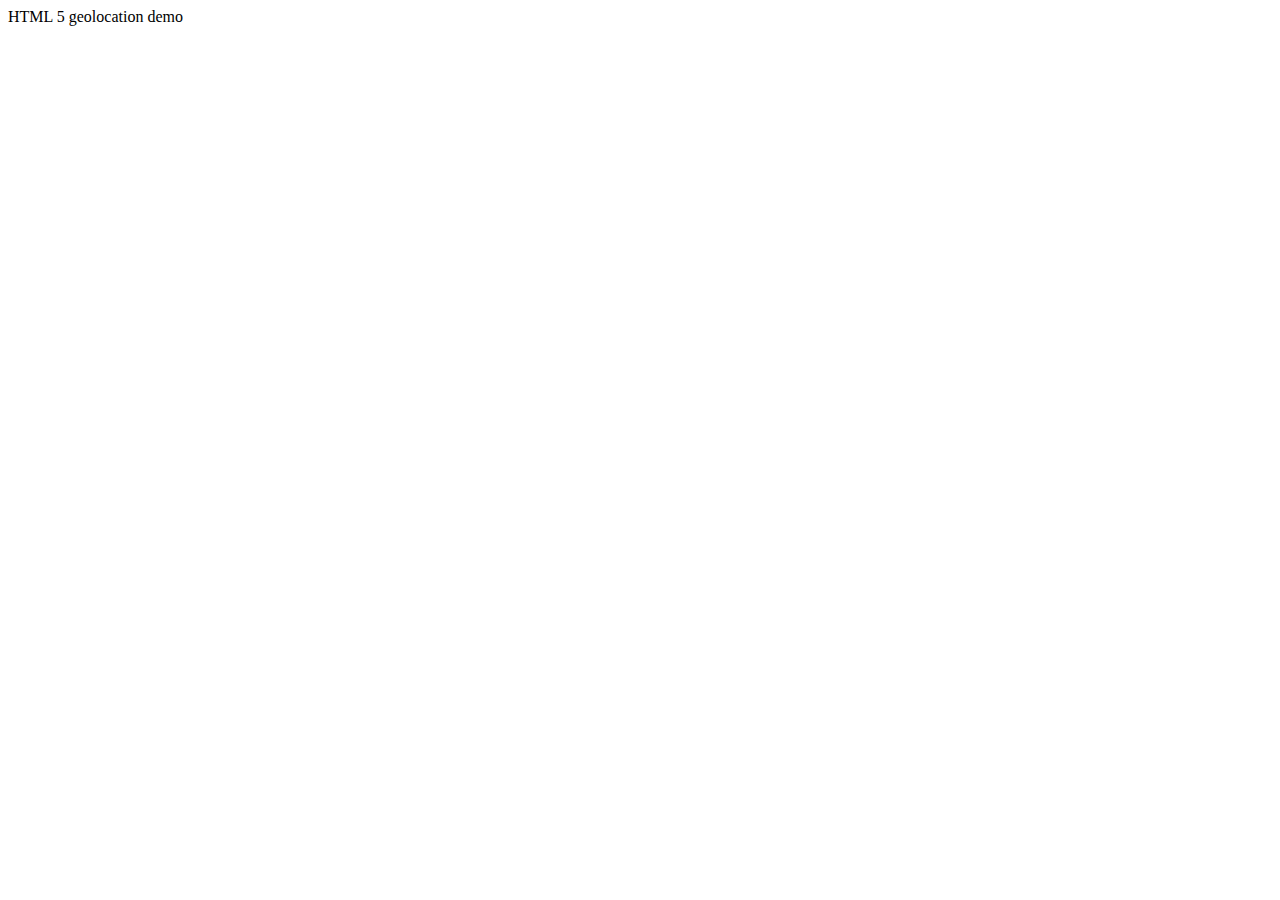
<file: index.htm>
﻿<!DOCTYPE HTML>
<html>
<head>
<meta charset="utf-8">
<title>HTML 5 geolocation demo</title>
<script src="script.js" type="text/javascript"></script>
</head>

<body onload="initGeolocation();">

HTML 5 geolocation demo

</body>
</html>
</file>
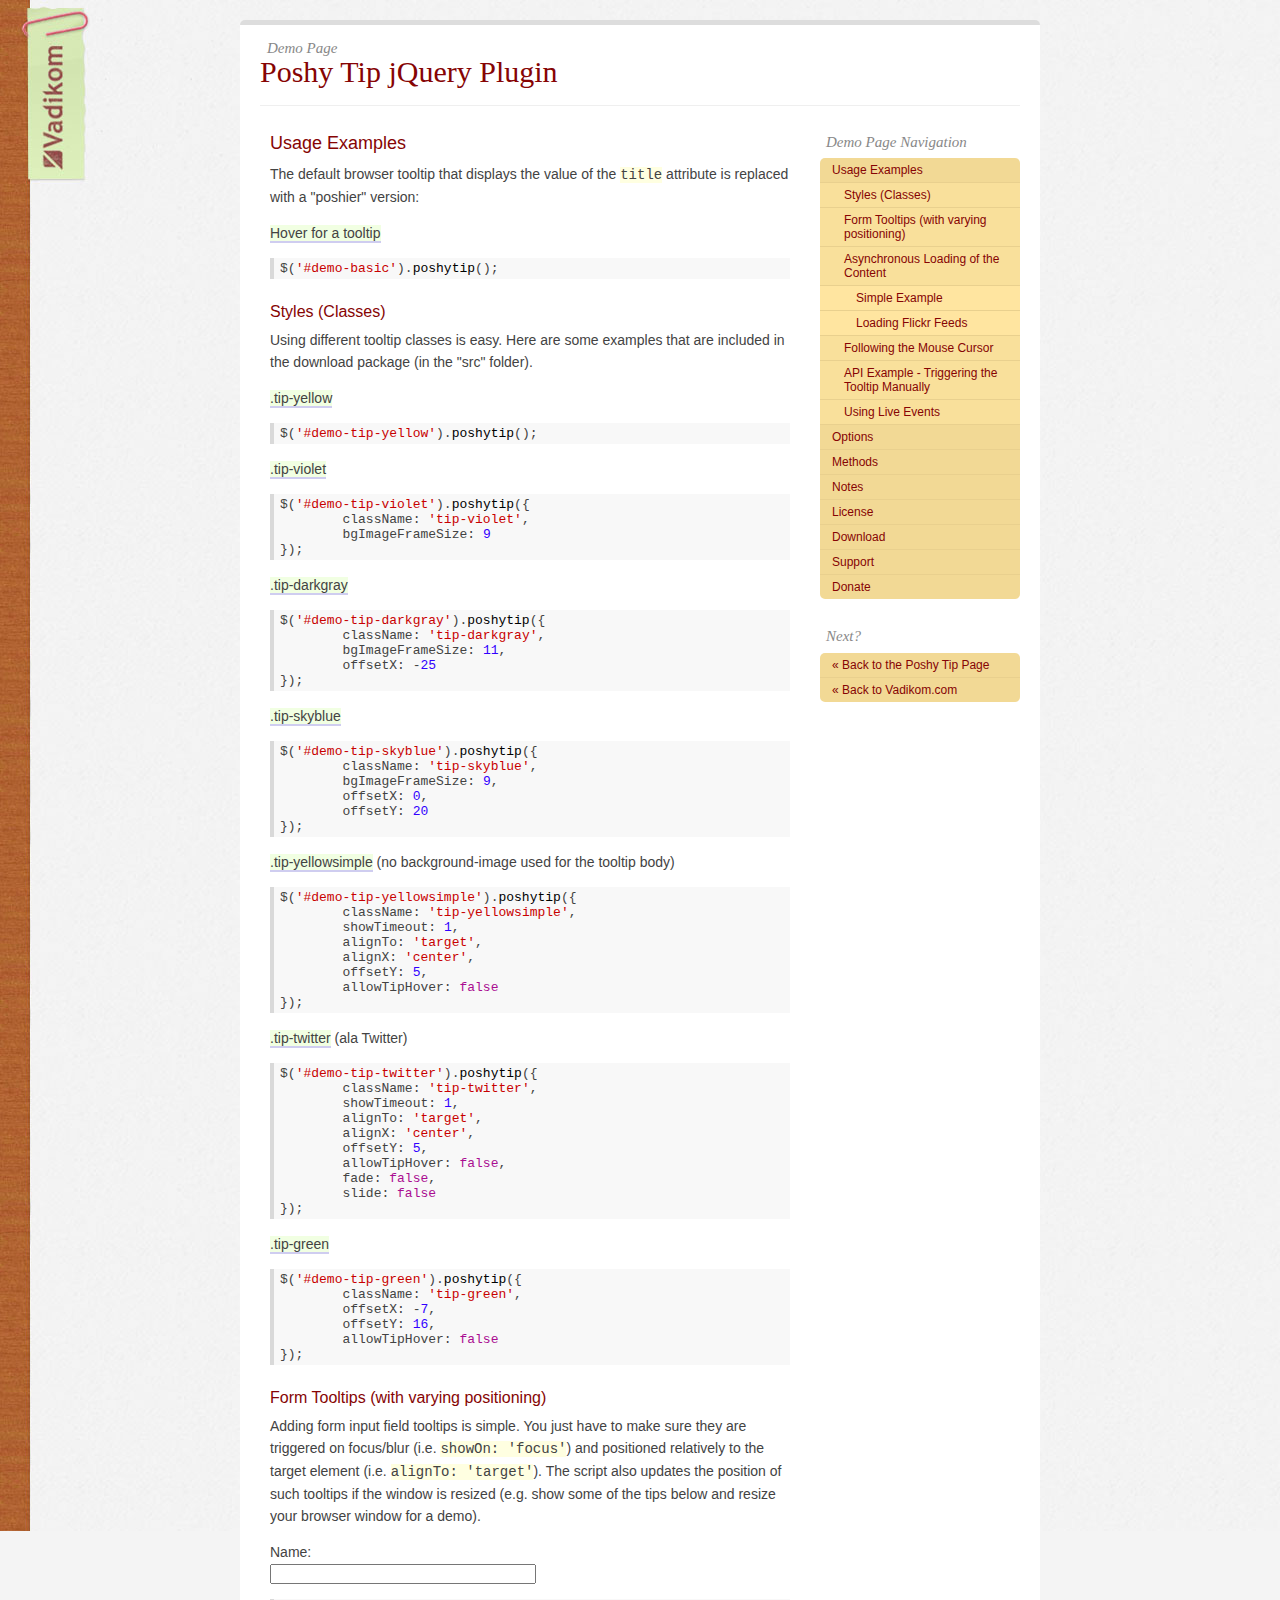
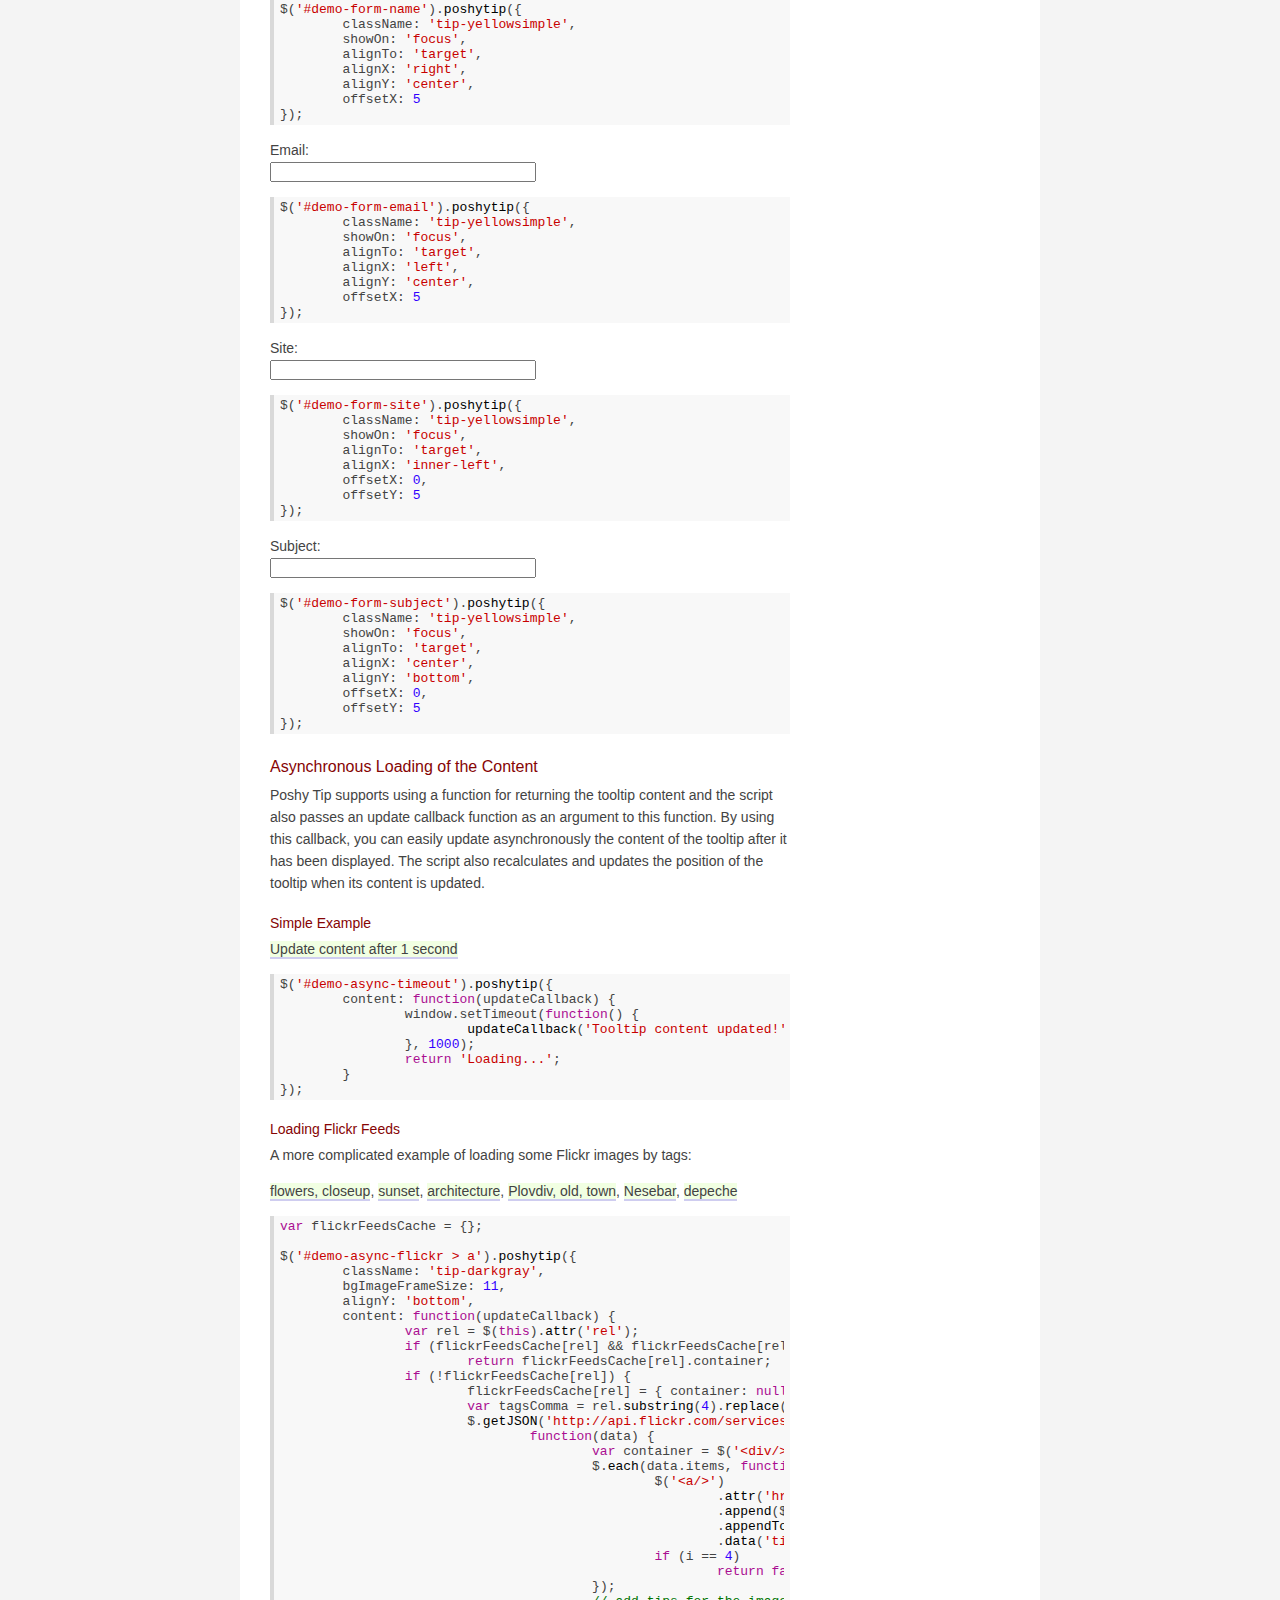
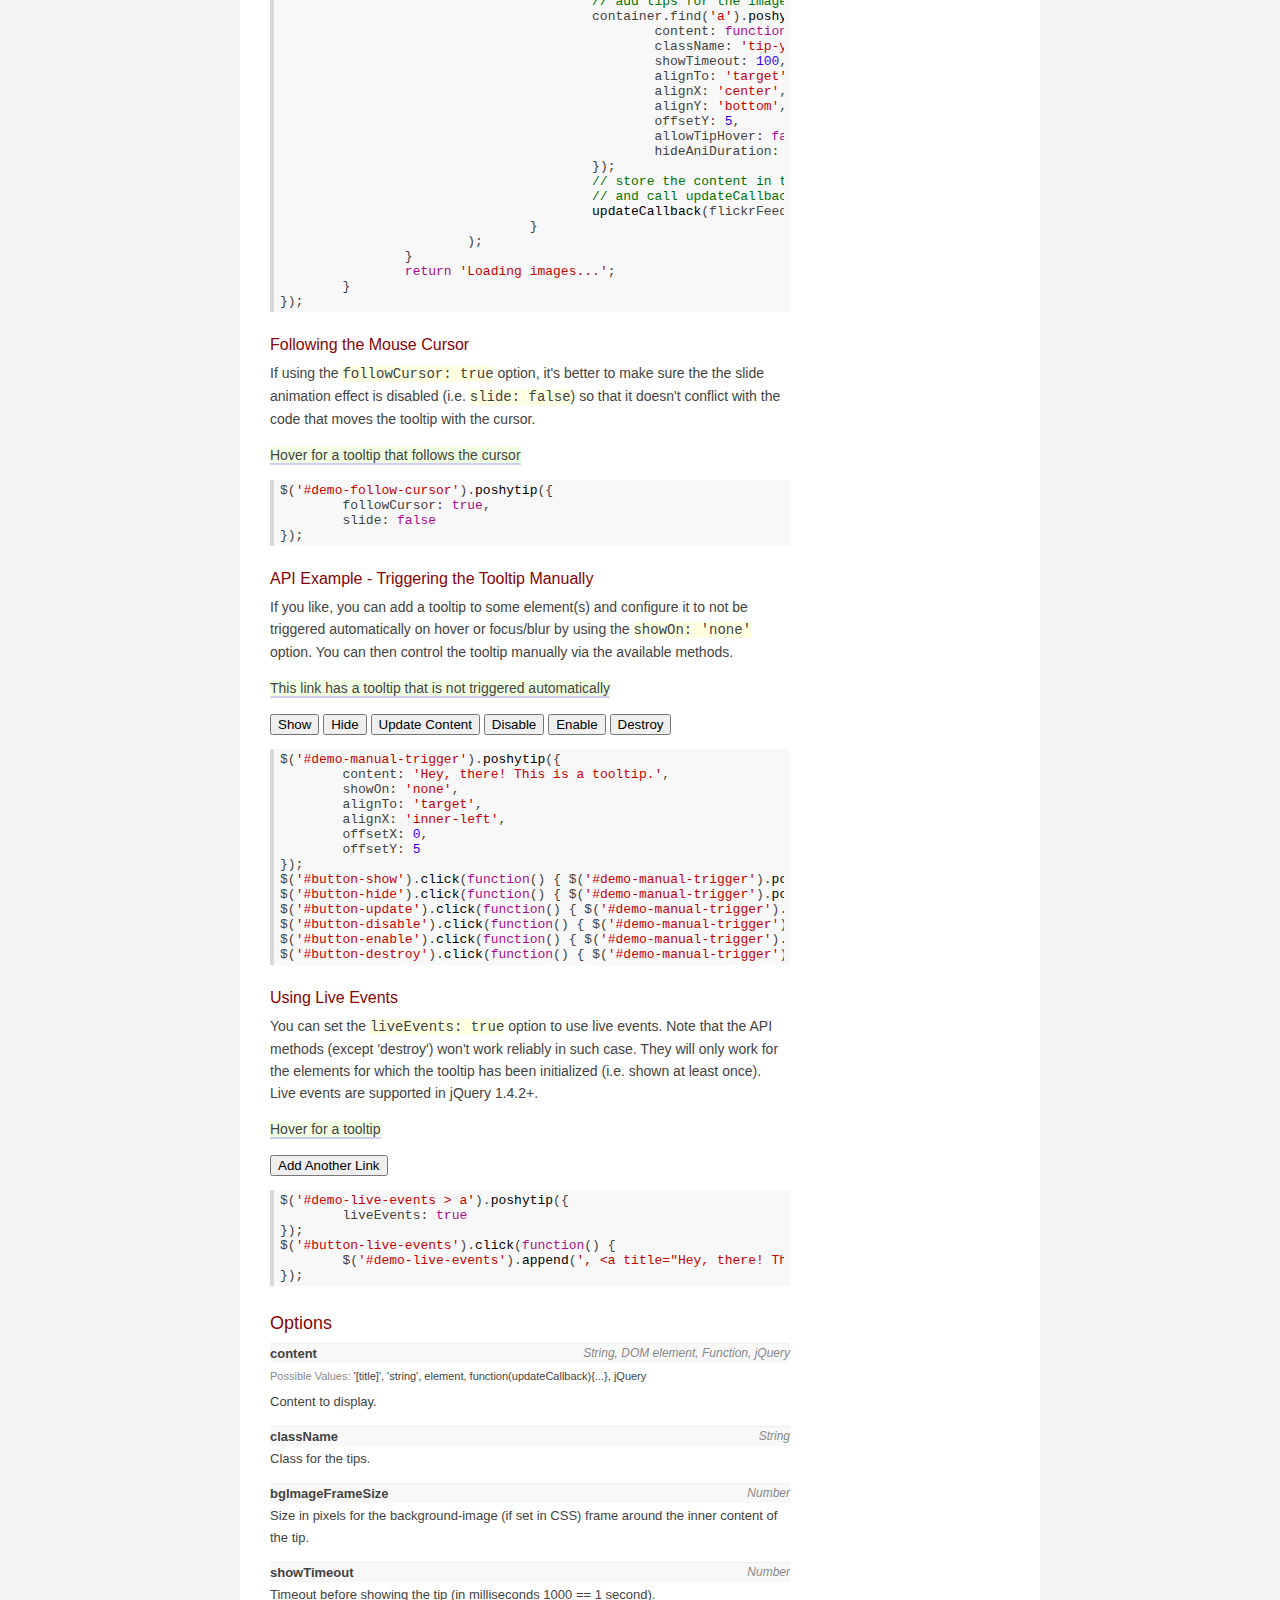
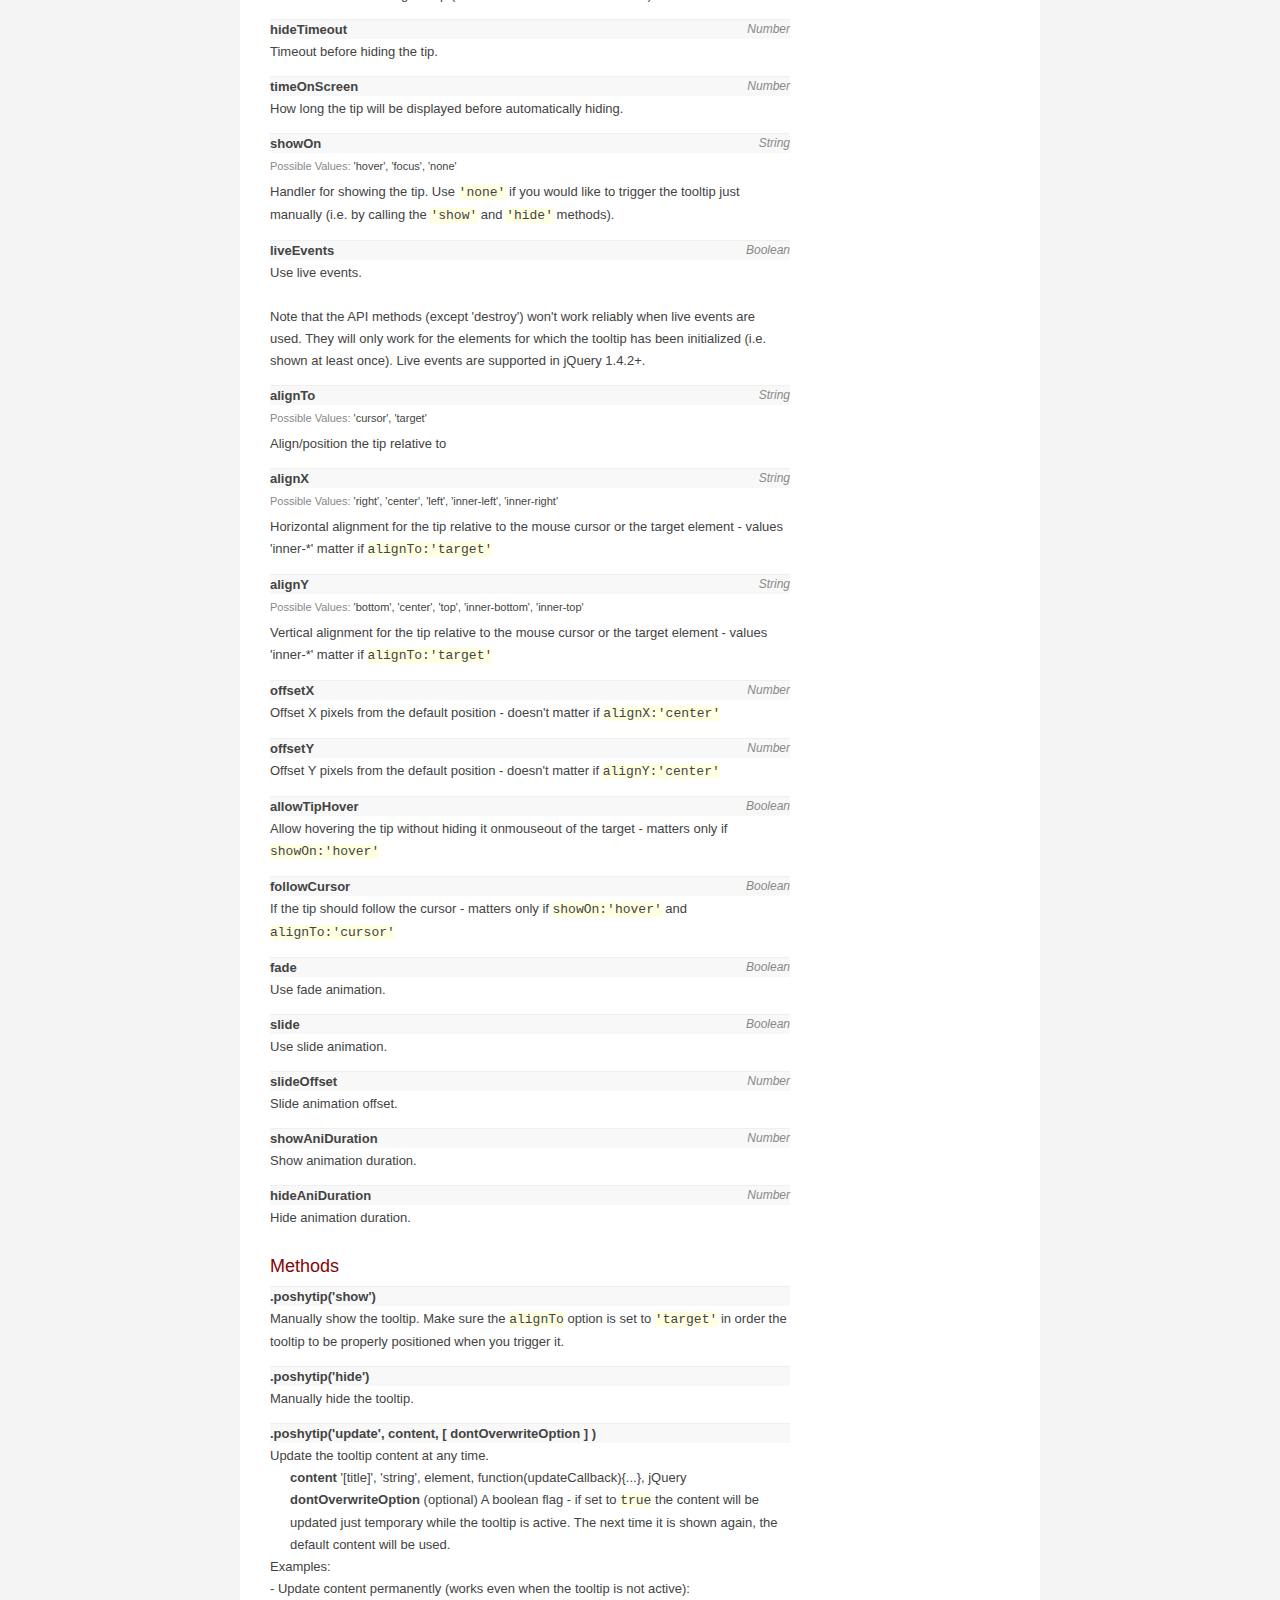
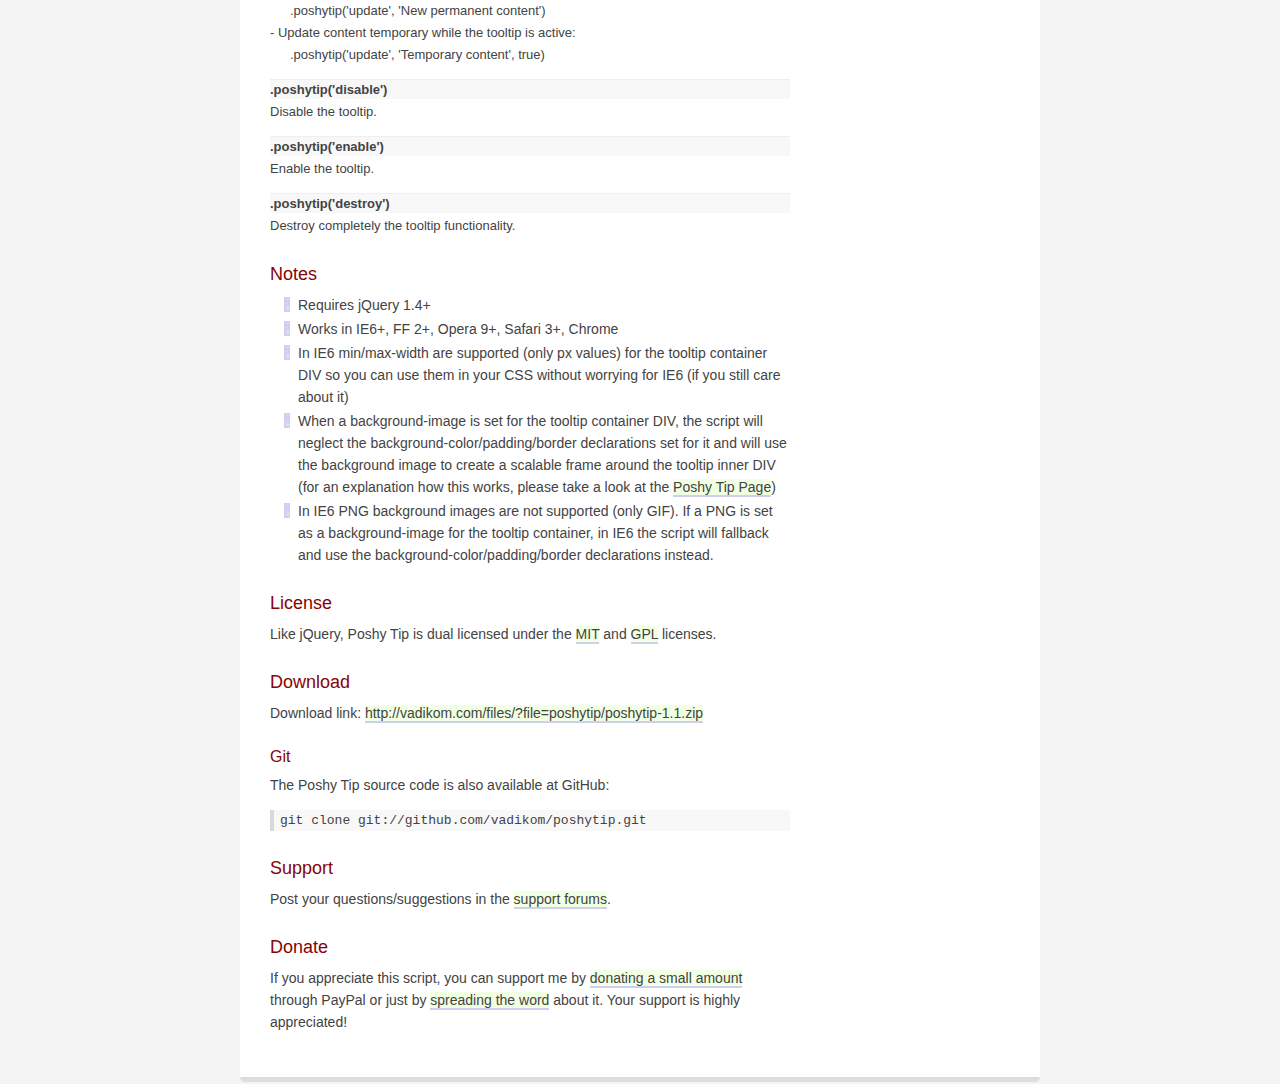
<file: js/poshytip-1.1/demo/demo.html>
<!DOCTYPE html PUBLIC "-//W3C//DTD XHTML 1.0 Strict//EN" "http://www.w3.org/TR/xhtml1/DTD/xhtml1-strict.dtd">
<html xmlns="http://www.w3.org/1999/xhtml" xml:lang="en" lang="en">
<head>
	<title>Poshy Tip jQuery Plugin Demo Page</title>
	<meta http-equiv="Content-Type" content="text/html;charset=iso-8859-1" />


	<!-- Tooltip classes -->
	<link rel="stylesheet" href="../src/tip-yellow/tip-yellow.css" type="text/css" />
	<link rel="stylesheet" href="../src/tip-violet/tip-violet.css" type="text/css" />
	<link rel="stylesheet" href="../src/tip-darkgray/tip-darkgray.css" type="text/css" />
	<link rel="stylesheet" href="../src/tip-skyblue/tip-skyblue.css" type="text/css" />
	<link rel="stylesheet" href="../src/tip-yellowsimple/tip-yellowsimple.css" type="text/css" />
	<link rel="stylesheet" href="../src/tip-twitter/tip-twitter.css" type="text/css" />
	<link rel="stylesheet" href="../src/tip-green/tip-green.css" type="text/css" />

	<!-- jQuery and the Poshy Tip plugin files -->
	<script type="text/javascript" src="includes/jquery-1.4.2.min.js"></script>
	<script type="text/javascript" src="../src/jquery.poshytip.js"></script>

	<!-- Setup examples on this page -->
	<script type="text/javascript">
		//<![CDATA[
		$(function(){

			$('#demo-basic').poshytip();
			$('#demo-tip-yellow').poshytip();
			$('#demo-tip-violet').poshytip({
				className: 'tip-violet',
				bgImageFrameSize: 9
			});
			$('#demo-tip-darkgray').poshytip({
				className: 'tip-darkgray',
				bgImageFrameSize: 11,
				offsetX: -25
			});
			$('#demo-tip-skyblue').poshytip({
				className: 'tip-skyblue',
				bgImageFrameSize: 9,
				offsetX: 0,
				offsetY: 20
			});
			$('#demo-tip-yellowsimple').poshytip({
				className: 'tip-yellowsimple',
				showTimeout: 1,
				alignTo: 'target',
				alignX: 'center',
				offsetY: 5,
				allowTipHover: false
			});
			$('#demo-tip-twitter').poshytip({
				className: 'tip-twitter',
				showTimeout: 1,
				alignTo: 'target',
				alignX: 'center',
				offsetY: 5,
				allowTipHover: false,
				fade: false,
				slide: false
			});
			$('#demo-tip-green').poshytip({
				className: 'tip-green',
				offsetX: -7,
				offsetY: 16,
				allowTipHover: false
			});
			$('#demo-form-name').poshytip({
				className: 'tip-yellowsimple',
				showOn: 'focus',
				alignTo: 'target',
				alignX: 'right',
				alignY: 'center',
				offsetX: 5
			});
			$('#demo-form-email').poshytip({
				className: 'tip-yellowsimple',
				showOn: 'focus',
				alignTo: 'target',
				alignX: 'left',
				alignY: 'center',
				offsetX: 5
			});
			$('#demo-form-site').poshytip({
				className: 'tip-yellowsimple',
				showOn: 'focus',
				alignTo: 'target',
				alignX: 'inner-left',
				offsetX: 0,
				offsetY: 5
			});
			$('#demo-form-subject').poshytip({
				className: 'tip-yellowsimple',
				showOn: 'focus',
				alignTo: 'target',
				alignX: 'center',
				alignY: 'bottom',
				offsetX: 0,
				offsetY: 5
			});
			$('#demo-async-timeout').poshytip({
				content: function(updateCallback) {
					window.setTimeout(function() {
						updateCallback('Tooltip content updated!');
					}, 1000);
					return 'Loading...';
				}
			});

			var flickrFeedsCache = {};
			$('#demo-async-flickr > a').poshytip({
				className: 'tip-darkgray',
				bgImageFrameSize: 11,
				alignY: 'bottom',
				content: function(updateCallback) {
					var rel = $(this).attr('rel');
					if (flickrFeedsCache[rel] && flickrFeedsCache[rel].container)
						return flickrFeedsCache[rel].container;
					if (!flickrFeedsCache[rel]) {
						flickrFeedsCache[rel] = { container: null };
						var tagsComma = rel.substring(4).replace('-', ',');
						$.getJSON('http://api.flickr.com/services/feeds/photos_public.gne?tags=' + tagsComma + '&tagmode=all&format=json&jsoncallback=?',
							function(data) {
								var container = $('<div/>').addClass('flickr-thumbs');
								$.each(data.items, function(i, item) {
									$('<a/>')
										.attr('href', item.link)
										.append($('<img/>').attr('src', item.media.m))
										.appendTo(container)
										.data('tip', '<strong>' + (item.title || '(no title)') + '</strong><br />by: ' + item.author.match(/\((.*)\)/)[1]);
									if (i == 4)
										return false;
								});
								// add tips for the images inside the main tip
								container.find('a').poshytip({
									content: function(){return $(this).data('tip');},
									className: 'tip-yellowsimple',
									showTimeout: 100,
									alignTo: 'target',
									alignX: 'center',
									alignY: 'bottom',
									offsetY: 5,
									allowTipHover: false,
									hideAniDuration: 0
								});
								// call the updateCallback function to update the content in the main tooltip
								// and also store the content in the cache
								updateCallback(flickrFeedsCache[rel].container = container);
							}
						);
					}
					return 'Loading images...';
				}
			});
			$('#demo-follow-cursor').poshytip({
				followCursor: true,
				slide: false
			});
			$('#demo-manual-trigger').poshytip({
				content: 'Hey, there! This is a tooltip.',
				showOn: 'none',
				alignTo: 'target',
				alignX: 'inner-left',
				offsetX: 0,
				offsetY: 5
			});
			$('#button-show').click(function() { $('#demo-manual-trigger').poshytip('show'); });
			$('#button-hide').click(function() { $('#demo-manual-trigger').poshytip('hide'); });
			$('#button-update').click(function() { $('#demo-manual-trigger').poshytip('update', 'I am a new content :)'); });
			$('#button-disable').click(function() { $('#demo-manual-trigger').poshytip('disable'); });
			$('#button-enable').click(function() { $('#demo-manual-trigger').poshytip('enable'); });
			$('#button-destroy').click(function() { $('#demo-manual-trigger').poshytip('destroy'); });
			$('#demo-live-events > a').poshytip({
				liveEvents: true
			});
			$('#button-live-events').click(function() {
				$('#demo-live-events').append(', <a title="Hey, there! This is a tooltip." href="#">Hover for a tooltip</a>');
			});

		});
		//]]>
	</script>
	<style type="text/css">
		.flickr-thumbs {
			overflow:hidden;
		}
		.flickr-thumbs a {
			float:left;
			display:block;
			margin:0 3px;
			border:1px solid #333;
		}
		.flickr-thumbs a:hover {
			border-color:#eee;
		}
		.flickr-thumbs img {
			display:block;
			width:60px;
			height:60px;
		}
	</style>


	<!-- Neglect these files - they are used just to make the demo page prettier -->
	<link rel="stylesheet" href="includes/demos.css" type="text/css" />
	<script type="text/javascript" src="includes/sh_main.min.js"></script>
	<script type="text/javascript" src="includes/demos.js"></script>
</head>

<body>

	<div id="holder">

		<div id="nav">
			<h2>Demo Page Navigation</h2>
			<ul>
				<li class="first"><a href="#examples">Usage Examples</a>
					<ul>
						<li><a href="#styles">Styles (Classes)</a></li>
						<li><a href="#form-tooltips">Form Tooltips (with varying positioning)</a></li>
						<li><a href="#async-content">Asynchronous Loading of the Content</a>
							<ul>
								<li><a href="#async-simple">Simple Example</a></li>
								<li><a href="#async-flickr-feeds">Loading Flickr Feeds</a></li>
							</ul>
						</li>
						<li><a href="#follow-cursor">Following the Mouse Cursor</a></li>
						<li><a href="#manual-trigger">API Example - Triggering the Tooltip Manually</a></li>
						<li><a href="#live-events">Using Live Events</a></li>
					</ul>
				</li>
				<li><a href="#options">Options</a></li>
				<li><a href="#methods">Methods</a></li>
				<li><a href="#notes">Notes</a></li>
				<li><a href="#license">License</a></li>
				<li><a href="#download">Download</a></li>
				<li><a href="#support">Support</a></li>
				<li class="last"><a href="#donate">Donate</a></li>
			</ul>
			<h2>Next?</h2>
			<ul>
				<li class="first"><a href="http://vadikom.com/tools/poshy-tip-jquery-plugin-for-stylish-tooltips/">&laquo; Back to the Poshy Tip Page</a></li>
				<li class="last"><a href="http://vadikom.com/">&laquo; Back to Vadikom.com</a></li>
			</ul>
		</div>

		<div id="content">
			<h1>Poshy Tip jQuery Plugin <span>Demo Page</span></h1>

			<h2 id="examples">Usage Examples</h2>

			<p>The default browser tooltip that displays the value of the <code>title</code> attribute is replaced with a "poshier" version:</p>

			<!-- #demo-basic -->
			<p><a id="demo-basic" title="Hey, there! This is a tooltip." href="#">Hover for a tooltip</a></p>
			<div class="code-block">
			<pre class="sh_javascript">$('#demo-basic').poshytip();</pre>
			</div>

			<h3 id="styles">Styles (Classes)</h3>

			<p>Using different tooltip classes is easy. Here are some examples that are included in the download package (in the "src" folder).</p>

			<!-- #demo-tip-yellow -->
			<p><a id="demo-tip-yellow" title="Hey, there! This is a tooltip." href="#">.tip-yellow</a></p>
			<div class="code-block">
			<pre class="sh_javascript">$('#demo-tip-yellow').poshytip();</pre>
			</div>

			<!-- #demo-tip-violet -->
			<p><a id="demo-tip-violet" title="Hey, there! This is a tooltip." href="#">.tip-violet</a></p>
			<div class="code-block">
			<pre class="sh_javascript">$('#demo-tip-violet').poshytip({
	className: 'tip-violet',
	bgImageFrameSize: 9
});</pre>
			</div>

			<!-- #demo-tip-darkgray -->
			<p><a id="demo-tip-darkgray" title="Hey, there! This is a tooltip." href="#">.tip-darkgray</a></p>
			<div class="code-block">
			<pre class="sh_javascript">$('#demo-tip-darkgray').poshytip({
	className: 'tip-darkgray',
	bgImageFrameSize: 11,
	offsetX: -25
});</pre>
			</div>

			<!-- #demo-tip-skyblue -->
			<p><a id="demo-tip-skyblue" title="Hey, there! This is a tooltip." href="#">.tip-skyblue</a></p>
			<div class="code-block">
			<pre class="sh_javascript">$('#demo-tip-skyblue').poshytip({
	className: 'tip-skyblue',
	bgImageFrameSize: 9,
	offsetX: 0,
	offsetY: 20
});</pre>
			</div>

			<!-- #demo-tip-yellowsquare -->
			<p><a id="demo-tip-yellowsimple" title="Hey, there! This is a tooltip." href="#">.tip-yellowsimple</a> (no background-image used for the tooltip body)</p>
			<div class="code-block">
			<pre class="sh_javascript">$('#demo-tip-yellowsimple').poshytip({
	className: 'tip-yellowsimple',
	showTimeout: 1,
	alignTo: 'target',
	alignX: 'center',
	offsetY: 5,
	allowTipHover: false
});</pre>
			</div>

			<!-- #demo-tip-twitter -->
			<p><a id="demo-tip-twitter" title="Follow vadikom" href="#">.tip-twitter</a> (ala Twitter)</p>
			<div class="code-block">
			<pre class="sh_javascript">$('#demo-tip-twitter').poshytip({
	className: 'tip-twitter',
	showTimeout: 1,
	alignTo: 'target',
	alignX: 'center',
	offsetY: 5,
	allowTipHover: false,
	fade: false,
	slide: false
});</pre>
			</div>

			<!-- #demo-tip-green -->
			<p><a id="demo-tip-green" title="Hey, there! This is a tooltip." href="#">.tip-green</a></p>
			<div class="code-block">
			<pre class="sh_javascript">$('#demo-tip-green').poshytip({
	className: 'tip-green',
	offsetX: -7,
	offsetY: 16,
	allowTipHover: false
});</pre>
			</div>

			<h3 id="form-tooltips">Form Tooltips (with varying positioning)</h3>

			<p>Adding form input field tooltips is simple. You just have to make sure they are triggered on focus/blur (i.e. <code>showOn: 'focus'</code>) and positioned relatively to the target element (i.e. <code>alignTo: 'target'</code>). The script also updates the position of such tooltips if the window is resized (e.g. show some of the tips below and resize your browser window for a demo).</p>

			<!-- #demo-form-name -->
			<p>
				<label for="demo-form-name">Name:</label><br />
				<input id="demo-form-name" type="text" size="30" title="Enter your name" />
			</p>
			<div class="code-block">
			<pre class="sh_javascript">$('#demo-form-name').poshytip({
	className: 'tip-yellowsimple',
	showOn: 'focus',
	alignTo: 'target',
	alignX: 'right',
	alignY: 'center',
	offsetX: 5
});</pre>
			</div>

			<!-- #demo-form-email -->
			<p>
				<label for="demo-form-email">Email:</label><br />
				<input id="demo-form-email" type="text" size="30" title="Enter a valid email" />
			</p>
			<div class="code-block">
			<pre class="sh_javascript">$('#demo-form-email').poshytip({
	className: 'tip-yellowsimple',
	showOn: 'focus',
	alignTo: 'target',
	alignX: 'left',
	alignY: 'center',
	offsetX: 5
});</pre>
			</div>

			<!-- #demo-form-site -->
			<p>
				<label for="demo-form-site">Site:</label><br />
				<input id="demo-form-site" type="text" size="30" title="Enter your website URL" />
			</p>
			<div class="code-block">
			<pre class="sh_javascript">$('#demo-form-site').poshytip({
	className: 'tip-yellowsimple',
	showOn: 'focus',
	alignTo: 'target',
	alignX: 'inner-left',
	offsetX: 0,
	offsetY: 5
});</pre>
			</div>

			<!-- #demo-form-subject -->
			<p>
				<label for="demo-form-subject">Subject:</label><br />
				<input id="demo-form-subject" type="text" size="30" title="Enter a subject" />
			</p>
			<div class="code-block">
			<pre class="sh_javascript">$('#demo-form-subject').poshytip({
	className: 'tip-yellowsimple',
	showOn: 'focus',
	alignTo: 'target',
	alignX: 'center',
	alignY: 'bottom',
	offsetX: 0,
	offsetY: 5
});</pre>
			</div>

			<h3 id="async-content">Asynchronous Loading of the Content</h3>

			<p>Poshy Tip supports using a function for returning the tooltip content and the script also passes an update callback function as an argument to this function. By using this callback, you can easily update asynchronously the content of the tooltip after it has been displayed. The script also recalculates and updates the position of the tooltip when its content is updated.</p>

			<h4 id="async-simple">Simple Example</h4>

			<!-- #demo-async-timeout -->
			<p><a id="demo-async-timeout" href="#">Update content after 1 second</a></p>
			<div class="code-block">
			<pre class="sh_javascript">$('#demo-async-timeout').poshytip({
	content: function(updateCallback) {
		window.setTimeout(function() {
			updateCallback('Tooltip content updated!');
		}, 1000);
		return 'Loading...';
	}
});</pre>
			</div>

			<h4 id="async-flickr-feeds">Loading Flickr Feeds</h4>

			<p>A more complicated example of loading some Flickr images by tags:</p>

			<!-- #demo-async-flickr -->
			<p id="demo-async-flickr"><a rel="tag-flowers-closeup" href="#">flowers, closeup</a>, <a rel="tag-sunset" href="#">sunset</a>, <a rel="tag-architecture" href="#">architecture</a>, <a rel="tag-Plovdiv-old-town" href="#">Plovdiv, old, town</a>, <a rel="tag-Nesebar" href="#">Nesebar</a>, <a rel="tag-depeche" href="#">depeche</a></p>


			<div class="code-block">
			<pre class="sh_javascript">var flickrFeedsCache = {};

$('#demo-async-flickr &gt; a').poshytip({
	className: 'tip-darkgray',
	bgImageFrameSize: 11,
	alignY: 'bottom',
	content: function(updateCallback) {
		var rel = $(this).attr('rel');
		if (flickrFeedsCache[rel] &amp;&amp; flickrFeedsCache[rel].container)
			return flickrFeedsCache[rel].container;
		if (!flickrFeedsCache[rel]) {
			flickrFeedsCache[rel] = { container: null };
			var tagsComma = rel.substring(4).replace('-', ',');
			$.getJSON('http://api.flickr.com/services/feeds/photos_public.gne?tags=' + tagsComma + '&amp;tagmode=all&amp;format=json&amp;jsoncallback=?',
				function(data) {
					var container = $('&lt;div/&gt;').addClass('flickr-thumbs');
					$.each(data.items, function(i, item) {
						$('&lt;a/&gt;')
							.attr('href', item.link)
							.append($('&lt;img/&gt;').attr('src', item.media.m))
							.appendTo(container)
							.data('tip', '&lt;strong&gt;' + (item.title || '(no title)') + '&lt;/strong&gt;&lt;br /&gt;by: ' + item.author.match(/\((.*)\)/)[1]);
						if (i == 4)
							return false;
					});
					// add tips for the images inside the main tip
					container.find('a').poshytip({
						content: function(){return $(this).data('tip');},
						className: 'tip-yellowsimple',
						showTimeout: 100,
						alignTo: 'target',
						alignX: 'center',
						alignY: 'bottom',
						offsetY: 5,
						allowTipHover: false,
						hideAniDuration: 0
					});
					// store the content in the cache
					// and call updateCallback() to update the content in the main tooltip
					updateCallback(flickrFeedsCache[rel].container = container);
				}
			);
		}
		return 'Loading images...';
	}
});</pre>
			</div>

			<h3 id="follow-cursor">Following the Mouse Cursor</h3>

			<p>If using the <code>followCursor: true</code> option, it's better to make sure the the slide animation effect is disabled (i.e. <code>slide: false</code>) so that it doesn't conflict with the code that moves the tooltip with the cursor.</p>

			<!-- #demo-follow-cursor -->
			<p><a id="demo-follow-cursor" title="Hey, there! This is a tooltip." href="#">Hover for a tooltip that follows the cursor</a></p>
			<div class="code-block">
			<pre class="sh_javascript">$('#demo-follow-cursor').poshytip({
	followCursor: true,
	slide: false
});</pre>
			</div>

			<h3 id="manual-trigger">API Example - Triggering the Tooltip Manually</h3>

			<p>If you like, you can add a tooltip to some element(s) and configure it to not be triggered automatically on hover or focus/blur by using the <code>showOn: 'none'</code> option. You can then control the tooltip manually via the available methods.</p>

			<!-- #demo-manual-trigger -->
			<p><a id="demo-manual-trigger" href="#">This link has a tooltip that is not triggered automatically</a></p>
			<p><button id="button-show">Show</button> <button id="button-hide">Hide</button> <button id="button-update">Update Content</button> <button id="button-disable">Disable</button> <button id="button-enable">Enable</button> <button id="button-destroy">Destroy</button></p>
			<div class="code-block">
			<pre class="sh_javascript">$('#demo-manual-trigger').poshytip({
	content: 'Hey, there! This is a tooltip.',
	showOn: 'none',
	alignTo: 'target',
	alignX: 'inner-left',
	offsetX: 0,
	offsetY: 5
});
$('#button-show').click(function() { $('#demo-manual-trigger').poshytip('show'); });
$('#button-hide').click(function() { $('#demo-manual-trigger').poshytip('hide'); });
$('#button-update').click(function() { $('#demo-manual-trigger').poshytip('update', 'I am a new content :)'); });
$('#button-disable').click(function() { $('#demo-manual-trigger').poshytip('disable'); });
$('#button-enable').click(function() { $('#demo-manual-trigger').poshytip('enable'); });
$('#button-destroy').click(function() { $('#demo-manual-trigger').poshytip('destroy'); });</pre>
			</div>

			<h3 id="live-events">Using Live Events</h3>

			<p>You can set the <code>liveEvents: true</code> option to use live events. Note that the API methods (except 'destroy') won't work reliably in such case. They will only work for the elements for which the tooltip has been initialized (i.e. shown at least once). Live events are supported in jQuery 1.4.2+.</p>

			<!-- #demo-live-events -->
			<p id="demo-live-events"><a title="Hey, there! This is a tooltip." href="#">Hover for a tooltip</a></p>
			<p><button id="button-live-events">Add Another Link</button></p>
			<div class="code-block">
			<pre class="sh_javascript">$('#demo-live-events &gt; a').poshytip({
	liveEvents: true
});
$('#button-live-events').click(function() {
	$('#demo-live-events').append(', &lt;a title="Hey, there! This is a tooltip." href="#"&gt;Hover for a tooltip&lt;/a&gt;');
});</pre>
			</div>

			<h2 id="options">Options</h2>

			<dl class="options">
				<dt><strong>content</strong> <i>String, DOM element, Function, jQuery</i></dt>
				<dd><div class="possible-values">Possible Values: <span>'[title]', 'string', element, function(updateCallback){...}, jQuery</span></div>Content to display.</dd>

				<dt><strong>className</strong> <i>String</i></dt>
				<dd>Class for the tips.</dd>

				<dt><strong>bgImageFrameSize</strong> <i>Number</i></dt>
				<dd>Size in pixels for the background-image (if set in CSS) frame around the inner content of the tip.</dd>

				<dt><strong>showTimeout</strong> <i>Number</i></dt>
				<dd>Timeout before showing the tip (in milliseconds 1000 == 1 second).</dd>

				<dt><strong>hideTimeout</strong> <i>Number</i></dt>
				<dd>Timeout before hiding the tip.</dd>

				<dt><strong>timeOnScreen</strong> <i>Number</i></dt>
				<dd>How long the tip will be displayed before automatically hiding.</dd>

				<dt><strong>showOn</strong> <i>String</i></dt>
				<dd><div class="possible-values">Possible Values: <span>'hover', 'focus', 'none'</span></div>Handler for showing the tip. Use <code>'none'</code> if you would like to trigger the tooltip just manually (i.e. by calling the <code>'show'</code> and <code>'hide'</code> methods).</dd>

				<dt><strong>liveEvents</strong> <i>Boolean</i></dt>
				<dd>Use live events.<br /><br />Note that the API methods (except 'destroy') won't work reliably when live events are used. They will only work for the elements for which the tooltip has been initialized (i.e. shown at least once). Live events are supported in jQuery 1.4.2+.</dd>

				<dt><strong>alignTo</strong> <i>String</i></dt>
				<dd><div class="possible-values">Possible Values: <span>'cursor', 'target'</span></div>Align/position the tip relative to</dd>

				<dt><strong>alignX</strong> <i>String</i></dt>
				<dd><div class="possible-values">Possible Values: <span>'right', 'center', 'left', 'inner-left', 'inner-right'</span></div>Horizontal alignment for the tip relative to the mouse cursor or the target element - values 'inner-*' matter if <code>alignTo:'target'</code></dd>

				<dt><strong>alignY</strong> <i>String</i></dt>
				<dd><div class="possible-values">Possible Values: <span>'bottom', 'center', 'top', 'inner-bottom', 'inner-top'</span></div>Vertical alignment for the tip relative to the mouse cursor or the target element - values 'inner-*' matter if <code>alignTo:'target'</code></dd>

				<dt><strong>offsetX</strong> <i>Number</i></dt>
				<dd>Offset X pixels from the default position - doesn't matter if <code>alignX:'center'</code></dd>

				<dt><strong>offsetY</strong> <i>Number</i></dt>
				<dd>Offset Y pixels from the default position - doesn't matter if <code>alignY:'center'</code></dd>

				<dt><strong>allowTipHover</strong> <i>Boolean</i></dt>
				<dd>Allow hovering the tip without hiding it onmouseout of the target - matters only if <code>showOn:'hover'</code></dd>

				<dt><strong>followCursor</strong> <i>Boolean</i></dt>
				<dd>If the tip should follow the cursor - matters only if <code>showOn:'hover'</code> and <code>alignTo:'cursor'</code></dd>

				<dt><strong>fade</strong> <i>Boolean</i></dt>
				<dd>Use fade animation.</dd>

				<dt><strong>slide</strong> <i>Boolean</i></dt>
				<dd>Use slide animation.</dd>

				<dt><strong>slideOffset</strong> <i>Number</i></dt>
				<dd>Slide animation offset.</dd>

				<dt><strong>showAniDuration</strong> <i>Number</i></dt>
				<dd>Show animation duration.</dd>

				<dt><strong>hideAniDuration</strong> <i>Number</i></dt>
				<dd>Hide animation duration.</dd>
			</dl>

			<h2 id="methods">Methods</h2>

			<dl class="options">
				<dt><strong>.poshytip('show')</strong></dt>
				<dd>Manually show the tooltip. Make sure the <code>alignTo</code> option is set to <code>'target'</code> in order the tooltip to be properly positioned when you trigger it.</dd>

				<dt><strong>.poshytip('hide')</strong></dt>
				<dd>Manually hide the tooltip.</dd>

				<dt><strong>.poshytip('update', content, [ dontOverwriteOption ] )</strong></dt>
				<dd>Update the tooltip content at any time.<div class="signature"><strong>content</strong> '[title]', 'string', element, function(updateCallback){...}, jQuery<br /><strong>dontOverwriteOption</strong> (optional) A boolean flag - if set to <code>true</code> the content will be updated just temporary while the tooltip is active. The next time it is shown again, the default content will be used.</div>Examples:<br /> - Update content permanently (works even when the tooltip is not active):<div class="signature">.poshytip('update', 'New permanent content')</div> - Update content temporary while the tooltip is active:<div class="signature">.poshytip('update', 'Temporary content', true)</div></dd>

				<dt><strong>.poshytip('disable')</strong></dt>
				<dd>Disable the tooltip.</dd>

				<dt><strong>.poshytip('enable')</strong></dt>
				<dd>Enable the tooltip.</dd>

				<dt><strong>.poshytip('destroy')</strong></dt>
				<dd>Destroy completely the tooltip functionality.</dd>
			</dl>

			<h2 id="notes">Notes</h2>

			<ul>
				<li>Requires jQuery 1.4+</li>
				<li>Works in IE6+, FF 2+, Opera 9+, Safari 3+, Chrome</li>
				<li>In IE6 min/max-width are supported (only px values) for the tooltip container DIV so you can use them in your CSS without worrying for IE6 (if you still care about it)</li>
				<li>When a background-image is set for the tooltip container DIV, the script will neglect the background-color/padding/border declarations set for it and will use the background image to create a scalable frame around the tooltip inner DIV (for an explanation how this works, please take a look at the <a href="http://vadikom.com/tools/poshy-tip-jquery-plugin-for-stylish-tooltips/">Poshy Tip Page</a>)</li>
				<li>In IE6 PNG background images are not supported (only GIF). If a PNG is set as a background-image for the tooltip container, in IE6 the script will fallback and use the background-color/padding/border declarations instead.</li>
			</ul>

			<h2 id="license">License</h2>

			<p>Like jQuery, Poshy Tip is dual licensed under the <a href="http://github.com/vadikom/poshytip/raw/master/MIT-LICENSE.txt">MIT</a> and <a href="http://github.com/vadikom/poshytip/raw/master/GPL-LICENSE.txt">GPL</a> licenses.</p>

			<h2 id="download">Download</h2>

			<p>Download link: <a href="http://vadikom.com/files/?file=poshytip/poshytip-1.1.zip">http://vadikom.com/files/?file=poshytip/poshytip-1.1.zip</a></p>

			<h3>Git</h3>

			<p>The Poshy Tip source code is also available at GitHub:</p>
			<div class="code-block">
			<pre class="sh_html">git clone git://github.com/vadikom/poshytip.git</pre>
			</div>

			<h2 id="support">Support</h2>

			<p>Post your questions/suggestions in the <a href="http://www.smartmenus.org/forum/">support forums</a>.</p>

			<h2 id="donate">Donate</h2>

			<p>If you appreciate this script, you can support me by <a href="https://www.paypal.com/cgi-bin/webscr?cmd=_donations&amp;business=paypal@vadikom.com&amp;no_shipping=1&amp;currency_code=USD&amp;item_name=Poshy+Tip+jQuery+Plugin+Development" rel="nofollow">donating a small amount</a> through PayPal or just by <a href="http://www.addtoany.com/share_save?linkname=Poshy%20Tip%20-%20Tooltip%20Plugin%20for%20jQuery%20-%20Vadikom&amp;linkurl=http://vadikom.com/tools/poshy-tip-jquery-plugin-for-stylish-tooltips/" rel="nofollow">spreading the word</a> about it. Your support is highly appreciated!</p>
		</div>

	</div>

</body>
</html>
</file>
<file: js/poshytip-1.1/src/tip-yellow/tip-yellow.css>
.tip-yellow {
	z-index:1000;
	text-align:left;
	border:1px solid #939393;
	padding:7px;
	min-width:50px;
	max-width:530px;
	color:#8c3901;
	background-color:#fef9d9;
	background-image:url(tip-yellow.png); /* bgImageFrameSize >= 10 should work fine */
	/**
	 * - If you set a background-image, border/padding/background-color will be ingnored.
	 *   You can set any padding to .tip-inner instead if you need.
	 * - If you want a tiled background-image and border/padding for the tip,
	 *   set the background-image to .tip-inner instead.
	 */
}
.tip-yellow .tip-inner {
	font:bold 13px/18px 'trebuchet ms',arial,helvetica,sans-serif;
	margin-top:-2px;
	padding:0 3px 1px 3px;
}

/* Configure an arrow image - the script will automatically position it on the correct side of the tip */
.tip-yellow .tip-arrow-top {
	margin-top:-7px;
	margin-left:15px;
	top:0;
	left:0;
	width:16px;
	height:10px;
	background:url(tip-yellow_arrows.png) no-repeat;
}
.tip-yellow .tip-arrow-right {
	margin-top:-9px; /* approx. half the height to center it */
	margin-left:-4px;
	top:50%;
	left:100%;
	width:10px;
	height:20px;
	background:url(tip-yellow_arrows.png) no-repeat -16px 0;
}
.tip-yellow .tip-arrow-bottom {
	margin-top:-6px;
	margin-left:15px;
	top:100%;
	left:0;
	width:16px;
	height:13px;
	background:url(tip-yellow_arrows.png) no-repeat -32px 0;
}
.tip-yellow .tip-arrow-left {
	margin-top:-9px; /* approx. half the height to center it */
	margin-left:-6px;
	top:50%;
	left:0;
	width:10px;
	height:20px;
	background:url(tip-yellow_arrows.png) no-repeat -48px 0;
}
</file>
<file: js/poshytip-1.1/src/tip-violet/tip-violet.css>
.tip-violet {
	z-index:1000;
	text-align:left;
	border:1px solid #afafaf;
	padding:7px;
	min-width:50px;
	max-width:530px;
	color:#860404;
	background-color:#f2e7fd;
	background-image:url(tip-violet.png); /* bgImageFrameSize >= 9 should work fine */
	/**
	 * - If you set a background-image, border/padding/background-color will be ingnored.
	 *   You can set any padding to .tip-inner instead if you need.
	 * - If you want a tiled background-image and border/padding for the tip,
	 *   set the background-image to .tip-inner instead.
	 */
}
.tip-violet .tip-inner {
	font:bold 12px/18px 'trebuchet ms',arial,helvetica,sans-serif;
	margin-top:-1px;
	padding:0 3px 2px 3px;
}

/* Configure an arrow image - the script will automatically position it on the correct side of the tip */
.tip-violet .tip-arrow-top {
	margin-top:-7px;
	margin-left:15px;
	top:0;
	left:0;
	width:16px;
	height:10px;
	background:url(tip-violet_arrows.png) no-repeat;
}
.tip-violet .tip-arrow-right {
	margin-top:-9px; /* approx. half the height to center it */
	margin-left:-4px;
	top:50%;
	left:100%;
	width:10px;
	height:20px;
	background:url(tip-violet_arrows.png) no-repeat -16px 0;
}
.tip-violet .tip-arrow-bottom {
	margin-top:-6px;
	margin-left:15px;
	top:100%;
	left:0;
	width:16px;
	height:13px;
	background:url(tip-violet_arrows.png) no-repeat -32px 0;
}
.tip-violet .tip-arrow-left {
	margin-top:-9px; /* approx. half the height to center it */
	margin-left:-6px;
	top:50%;
	left:0;
	width:10px;
	height:20px;
	background:url(tip-violet_arrows.png) no-repeat -48px 0;
}
</file>
<file: js/poshytip-1.1/src/tip-darkgray/tip-darkgray.css>
.tip-darkgray {
	opacity:0.95;
	z-index:1000;
	text-align:left;
	text-shadow:#444 0 1px 1px;
	border:1px solid #888;
	padding:8px;
	min-width:50px;
	max-width:530px;
	color:#fff;
	background-color:#999;
	background-image:url(tip-darkgray.png); /* bgImageFrameSize >= 11 should work fine */
	/**
	 * - If you set a background-image, border/padding/background-color will be ingnored.
	 *   You can set any padding to .tip-inner instead if you need.
	 * - If you want a tiled background-image and border/padding for the tip,
	 *   set the background-image to .tip-inner instead.
	 */
}
.tip-darkgray .tip-inner {
	font:bold 12px/18px arial,helvetica,sans-serif;
	margin-top:-1px;
	padding:0 4px 3px 4px;
}

/* Configure an arrow image - the script will automatically position it on the correct side of the tip */
.tip-darkgray .tip-arrow-top {
	margin-top:-7px;
	margin-left:15px;
	top:0;
	left:0;
	width:16px;
	height:10px;
	background:url(tip-darkgray_arrows.png) no-repeat;
}
.tip-darkgray .tip-arrow-right {
	margin-top:-9px; /* approx. half the height to center it */
	margin-left:-7px;
	top:50%;
	left:100%;
	width:11px;
	height:21px;
	background:url(tip-darkgray_arrows.png) no-repeat -22px 0;
}
.tip-darkgray .tip-arrow-bottom {
	margin-top:-7px;
	margin-left:15px;
	top:100%;
	left:0;
	width:22px;
	height:13px;
	background:url(tip-darkgray_arrows.png) no-repeat -44px 0;
}
.tip-darkgray .tip-arrow-left {
	margin-top:-9px; /* approx. half the height to center it */
	margin-left:-6px;
	top:50%;
	left:0;
	width:11px;
	height:21px;
	background:url(tip-darkgray_arrows.png) no-repeat -66px 0;
}
</file>
<file: js/poshytip-1.1/src/tip-skyblue/tip-skyblue.css>
.tip-skyblue {
	z-index:1000;
	text-align:left;
	padding:8px 10px;
	min-width:50px;
	max-width:300px;
	color:#37356c;
	background-color:#b9f3f8;
	background-image:url(tip-skyblue.png); /* bgImageFrameSize == 9 works fine */
	/**
	 * - If you set a background-image, border/padding/background-color will be ingnored.
	 *   You can set any padding to .tip-inner instead if you need.
	 * - If you want a tiled background-image and border/padding for the tip,
	 *   set the background-image to .tip-inner instead.
	 */
}
.tip-skyblue .tip-inner {
	font:bold 13px/15px 'trebuchet ms',arial,helvetica,sans-serif;
	padding:0 3px 1px 3px;
}

/* Configure an arrow image - the script will automatically position it on the correct side of the tip */
.tip-skyblue .tip-arrow-top {
	margin-top:-12px;
	margin-left:0;
	top:0;
	left:0;
	width:11px;
	height:19px;
	background:url(tip-skyblue_arrows.png) no-repeat;
}
.tip-skyblue .tip-arrow-right {
	margin-top:0;
	margin-left:-7px;
	top:0;
	left:100%;
	width:18px;
	height:13px;
	background:url(tip-skyblue_arrows.png) no-repeat -20px 0;
}
.tip-skyblue .tip-arrow-bottom {
	margin-top:-8px;
	margin-left:0;
	top:100%;
	left:0;
	width:11px;
	height:20px;
	background:url(tip-skyblue_arrows.png) no-repeat -40px 0;
}
.tip-skyblue .tip-arrow-left {
	margin-top:0;
	margin-left:-11px;
	top:0;
	left:0;
	width:18px;
	height:13px;
	background:url(tip-skyblue_arrows.png) no-repeat -60px 0;
}
</file>
<file: js/poshytip-1.1/src/tip-yellowsimple/tip-yellowsimple.css>
.tip-yellowsimple {
	z-index:1000;
	text-align:left;
	border:1px solid #c7bf93;
	border-radius:4px;
	-moz-border-radius:4px;
	-webkit-border-radius:4px;
	padding:6px 8px;
	min-width:50px;
	max-width:300px;
	color:#000;
	background-color:#fff9c9;
	/**
	 * - If you set a background-image, border/padding/background-color will be ingnored.
	 *   You can set any padding to .tip-inner instead if you need.
	 * - If you want a tiled background-image and border/padding for the tip,
	 *   set the background-image to .tip-inner instead.
	 */
}
.tip-yellowsimple .tip-inner {
	font:12px/16px arial,helvetica,sans-serif;
}

/* Configure an arrow image - the script will automatically position it on the correct side of the tip */
.tip-yellowsimple .tip-arrow-top {
	margin-top:-6px;
	margin-left:-5px; /* approx. half the width to center it */
	top:0;
	left:50%;
	width:9px;
	height:6px;
	background:url(tip-yellowsimple_arrows.gif) no-repeat;
}
.tip-yellowsimple .tip-arrow-right {
	margin-top:-4px; /* approx. half the height to center it */
	margin-left:0;
	top:50%;
	left:100%;
	width:6px;
	height:9px;
	background:url(tip-yellowsimple_arrows.gif) no-repeat -9px 0;
}
.tip-yellowsimple .tip-arrow-bottom {
	margin-top:0;
	margin-left:-5px; /* approx. half the width to center it */
	top:100%;
	left:50%;
	width:9px;
	height:6px;
	background:url(tip-yellowsimple_arrows.gif) no-repeat -18px 0;
}
.tip-yellowsimple .tip-arrow-left {
	margin-top:-4px; /* approx. half the height to center it */
	margin-left:-6px;
	top:50%;
	left:0;
	width:6px;
	height:9px;
	background:url(tip-yellowsimple_arrows.gif) no-repeat -27px 0;
}
</file>
<file: js/poshytip-1.1/src/tip-twitter/tip-twitter.css>
.tip-twitter {
	opacity:0.8;
	z-index:1000;
	text-align:left;
	border-radius:4px;
	-moz-border-radius:4px;
	-webkit-border-radius:4px;
	padding:8px 8px;
	max-width:200px;
	color:#fff;
	background-color:#000;
	/**
	 * - If you set a background-image, border/padding/background-color will be ingnored.
	 *   You can set any padding to .tip-inner instead if you need.
	 * - If you want a tiled background-image and border/padding for the tip,
	 *   set the background-image to .tip-inner instead.
	 */
}
.tip-twitter .tip-inner {
	font:bold 11px/14px 'Lucida Grande',sans-serif;
}

/* Configure an arrow image - the script will automatically position it on the correct side of the tip */
.tip-twitter .tip-arrow-top {
	margin-top:-5px;
	margin-left:-5px; /* approx. half the width to center it */
	top:0;
	left:50%;
	width:9px;
	height:5px;
	background:url(tip-twitter_arrows.gif) no-repeat;
}
.tip-twitter .tip-arrow-right {
	margin-top:-4px; /* approx. half the height to center it */
	margin-left:0;
	top:50%;
	left:100%;
	width:5px;
	height:9px;
	background:url(tip-twitter_arrows.gif) no-repeat -9px 0;
}
.tip-twitter .tip-arrow-bottom {
	margin-top:0;
	margin-left:-5px; /* approx. half the width to center it */
	top:100%;
	left:50%;
	width:9px;
	height:5px;
	background:url(tip-twitter_arrows.gif) no-repeat -18px 0;
}
.tip-twitter .tip-arrow-left {
	margin-top:-4px; /* approx. half the height to center it */
	margin-left:-5px;
	top:50%;
	left:0;
	width:5px;
	height:9px;
	background:url(tip-twitter_arrows.gif) no-repeat -27px 0;
}
</file>
<file: js/poshytip-1.1/src/tip-green/tip-green.css>
.tip-green {
	z-index:1000;
	text-align:left;
	border:1px solid #bdde98;
	padding:7px 10px;
	min-width:50px;
	max-width:300px;
	color:#860404;
	background-color:#dff6c6;
	/**
	 * - If you set a background-image, border/padding/background-color will be ingnored.
	 *   You can set any padding to .tip-inner instead if you need.
	 * - If you want a tiled background-image and border/padding for the tip,
	 *   set the background-image to .tip-inner instead.
	 */
}
.tip-green .tip-inner {
	font:bold 12px/14px arial,helvetica,sans-serif;
}

/* Configure an arrow image - the script will automatically position it on the correct side of the tip */
.tip-green .tip-arrow-top {
	margin-top:-10px;
	margin-left:6px;
	top:0;
	left:0;
	width:10px;
	height:10px;
	background:url(tip-green_arrows.gif) no-repeat;
}
.tip-green .tip-arrow-right {
	margin-top:6px;
	margin-left:0;
	top:0;
	left:100%;
	width:10px;
	height:10px;
	background:url(tip-green_arrows.gif) no-repeat -10px 0;
}
.tip-green .tip-arrow-bottom {
	margin-top:0;
	margin-left:6px;
	top:100%;
	left:0;
	width:10px;
	height:10px;
	background:url(tip-green_arrows.gif) no-repeat -20px 0;
}
.tip-green .tip-arrow-left {
	margin-top:6px;
	margin-left:-10px;
	top:0;
	left:0;
	width:10px;
	height:10px;
	background:url(tip-green_arrows.gif) no-repeat -30px 0;
}
</file>
<file: js/poshytip-1.1/demo/includes/demos.css>
/* ==================== | DEFAULT FONTS | ==================== */

body {
	font:12px 'lucida sans unicode','lucida sans','lucida grande',helvetica,arial,sans-serif;
}
table, th, td, input, select, textarea {
	font:1em 'lucida sans unicode','lucida sans','lucida grande',helvetica,arial,sans-serif;
}



	/* ==================== | DEFAULT STYLES | ==================== */

html, body, h1, h2, h3, h4, p, ul, ol, li, form, input, select, dl, dt, dd, fieldset, blockquote {
	margin:0;
	padding:0;
}
a img {
	border:none;
}
a.sup {
	text-decoration:none;
}
fieldset {
	display:block;
	border:0;
}
abbr {
	border-bottom:1px dotted;
}



	/*  ==================== | LINKS | ==================== */

a {
	text-decoration:none;
	color:#860404;
}



	/* ==================== | LAYOUT | ==================== */

body {
	background:#F4F4F4 url(sheet_bg.jpg) fixed no-repeat;
	color:#434343;
	text-align:center;
}
#holder {
	width:800px;
	margin:20px auto;
	border:solid #ddd;
	border-width:5px 0;
	border-radius:5px;
	-moz-border-radius:5px;
	-webkit-border-radius:5px;
	padding:30px 0;
	background:#fff;
	text-align:left;
}
#content {
	margin-left:30px;
	width:520px;
}
#nav {
	float:right;
	margin:50px 20px 0 0;
	width:200px;
	display:inline;
}



	/* ==================== | CONTENT COLUMN | ==================== */

#content {
	font-size:14px;
}
#content h1, #content h2, #content h3, #content h4 {
	margin:1.5em 0 0.5em 0;
	font-weight:normal;
	color:#860404;
}
#content h1 {
	position:relative;
	height:50px;
	margin:0 -230px 0 -10px;
	border-bottom:1px solid #efefef;
	font-family:georgia,'times new roman',times,serif;
	font-size:30px;
}
#content h1 span {
	position:absolute;
	left:0;
	margin:-15px 0 0 7px;
	font-size:15px;
	font-style:italic;
	color:#888;
}
#content h2 {
	font-family:arial,helvetica,sans-serif;
	font-size:18px;
}
#content h3 {
	font-size:16px;
}
#content h4 {
	font-size:14px;
}
#content p, #content ul, #content ol, #content dd, #content table {
	margin-bottom:1em;
	line-height:22px;
}
#content ul ul {
	margin:2px 0 0 0;
	list-style-type:circle;
}
#content li {
	margin:0 0 2px 28px;
}
#content ul li {
	margin:0 0 2px 14px;
	padding:0 0 0 14px;
	list-style-type:none;
	background:url(bullet.png) no-repeat 0 0.21em;
}
#content dd {
	margin-left:0;
}
#content dt {
	font-weight:normal;
	margin-bottom:2px;
}
#content code {
	background:#ffffe1;
	font-family:monospace;
}
#content a {
	border-bottom:2px solid #cfcdf0;
	background-color:#f1ffe2;
	color:#434343;
	text-decoration:none;
}
#content a:visited {
	background-color:#fbf0ff;
}
#content a:hover, #content a:focus, #content a:active {
	border-color:#908dc0;
	background-color:#e9ffd3;
}
a.image {
	display:block;
	margin:0;
	width:150px;
	border:2px solid #cae8b7 !important;
	padding:1px !important;
	background:transparent !important;
}
a.image:hover, a.image:focus, a.image:active {
	border-color:#9ec883 !important;
}
a.image img {
	border:none !important;
}
dl.options {
	font-size:13px;
}
dl.options dt {
	position:relative;
	border-top:1px solid #efefef;
	padding:2px 0;
	background:#f8f8f8;
}
dl.options dt i {
	position:absolute;
	right:0;
	font-size:12px;
	color:#888888;
}
dl.options div.possible-values {
	margin-bottom:4px;
	font-size:11px;
	color:#888888;
}
dl.options div.possible-values span {
	margin-bottom:4px;
	color:#434343;
}
dl.options div.signature {
	padding-left:20px;
}



	/* ==================== | NAVIGATION | ==================== */

#nav h2 {
	margin:1.93em 0 0.5em 0;
	padding-left:6px;
	font-family:georgia,'times new roman',times,serif;
	font-size:15px;
	font-weight:normal;
	font-style:italic;
	color:#888;
}
#nav ul, #nav li {
	display:block;
	list-style:none;
}
#nav ul, #nav p {
	margin-bottom:1em;
}
#nav ul ul {
	margin-bottom:0;
}
#nav li {
	border-top:1px solid #e9d08e;
}
#nav li.first {
	border:0;
}
#nav a {
	display:block;
	padding:5px 12px;
	background:#f2d995;
	zoom:1;
}
#nav a:hover, #nav a:focus, #nav a:active, #nav a.current {
	color:#151515;
	background:#fbebc1;
}
#nav li.first a {
	border-radius:5px 5px 0 0;
	-moz-border-radius:5px 5px 0 0;
	-webkit-border-radius:5px 5px 0 0;
}
#nav li.last a {
	border-radius:0 0 5px 5px;
	-moz-border-radius:0 0 5px 5px;
	-webkit-border-radius:0 0 5px 5px;
}
#nav ul ul a {
	padding-left:24px;
	background:#f9e09b;
	border-radius:0 !important;
	-moz-border-radius:0 !important;
	-webkit-border-radius:0 !important;
}
#nav ul ul ul a {
	padding-left:36px;
	background:#ffe5a0;
	border-radius:0 !important;
	-moz-border-radius:0 !important;
	-webkit-border-radius:0 !important;
}



	/* ==================== | SHJS (syntax highlighter) | ==================== */

div.code-block {
	position:relative;
	margin:0 0 1em 0;
	border-left:4px solid #d9d9d9;
	padding:3px 6px;
	background:#f8f8f8;
	zoom:1;
}
div.code-block textarea {
	position:absolute;
	margin:-2px 0 0 -2px;
	overflow:auto;
	border:1px solid;
	border-color:#777 #ccc #f8f8f8 #ccc;
	padding:1px;
	background:#fff;
	color:#000;
	font-family:consolas,'lucida console',monaco,'courier new',courier,monospace,mono,serif;
	font-size:13px;
	font-weight:normal;
	font-style:normal;
	z-index:1000;
}
#content div.code-block a.view-plain, #content div.code-block a.view-plain:visited {
	display:none;
	position:absolute;
	bottom:100%;
	right:0;
	border-bottom:1px dashed #d5d5d5;
	padding:3px 4px;
	text-align:right;
	background:#fff;
	color:#888888;
	font:0.8em arial,helvetica,sans-serif;
}
#content div.code-block a.view-plain:hover {
	background:#aaa;
	color:#fff;
}
div.code-block pre {
	display:block;
	width:100%;
	margin:0;
	overflow:auto;
	cursor:text;
	color: #434343;
	font-family:consolas,'lucida console',monaco,'courier new',courier,monospace,mono,serif;
	font-size:13px;
	font-weight:normal;
	font-style:normal;
}
pre.sh_sourceCode .sh_keyword {
	color: #aa0d91;
	font-weight: normal;
	font-style: normal;
}
pre.sh_sourceCode .sh_type {
	color: #008000;
	font-weight: normal;
	font-style: normal;
}
pre.sh_sourceCode .sh_string {
	color: #c80000;
	font-weight: normal;
	font-style: normal;
}
pre.sh_sourceCode .sh_regexp {
	color: #008000;
	font-weight: normal;
	font-style: normal;
}
pre.sh_sourceCode .sh_specialchar {
	color: #ff00ff;
	font-weight: normal;
	font-style: normal;
}
pre.sh_sourceCode .sh_comment {
	color: #007400;
	font-weight: normal;
	font-style: normal;
}
pre.sh_sourceCode .sh_number {
	color: #3200ff;
	font-weight: normal;
	font-style: normal;
}
pre.sh_sourceCode .sh_preproc {
	color: #008200;
	font-weight: normal;
	font-style: normal;
}
pre.sh_sourceCode .sh_function {
	color: #000000;
	font-weight: normal;
	font-style: normal;
}
pre.sh_sourceCode .sh_url {
	color: #008000;
	font-weight: normal;
	font-style: normal;
}
pre.sh_sourceCode .sh_date {
	color: #000000;
	font-weight: bold;
	font-style: normal;
}
pre.sh_sourceCode .sh_time {
	color: #000000;
	font-weight: bold;
	font-style: normal;
}
pre.sh_sourceCode .sh_file {
	color: #000000;
	font-weight: bold;
	font-style: normal;
}
pre.sh_sourceCode .sh_ip {
	color: #008000;
	font-weight: normal;
	font-style: normal;
}
pre.sh_sourceCode .sh_name {
	color: #008000;
	font-weight: normal;
	font-style: normal;
}
pre.sh_sourceCode .sh_variable {
	color: #000000;
	font-weight: bold;
	font-style: normal;
}
pre.sh_sourceCode .sh_oldfile {
	color: #ff00ff;
	font-weight: normal;
	font-style: normal;
}
pre.sh_sourceCode .sh_newfile {
	color: #008000;
	font-weight: normal;
	font-style: normal;
}
pre.sh_sourceCode .sh_difflines {
	color: #000000;
	font-weight: bold;
	font-style: normal;
}
pre.sh_sourceCode .sh_selector {
	color: #000000;
	font-weight: normal;
	font-style: normal;
}
pre.sh_sourceCode .sh_property {
	color: #c80000;
	font-weight: normal;
	font-style: normal;
}
pre.sh_sourceCode .sh_value {
	color: #3200ff;
	font-weight: normal;
	font-style: normal;
}
</file>
